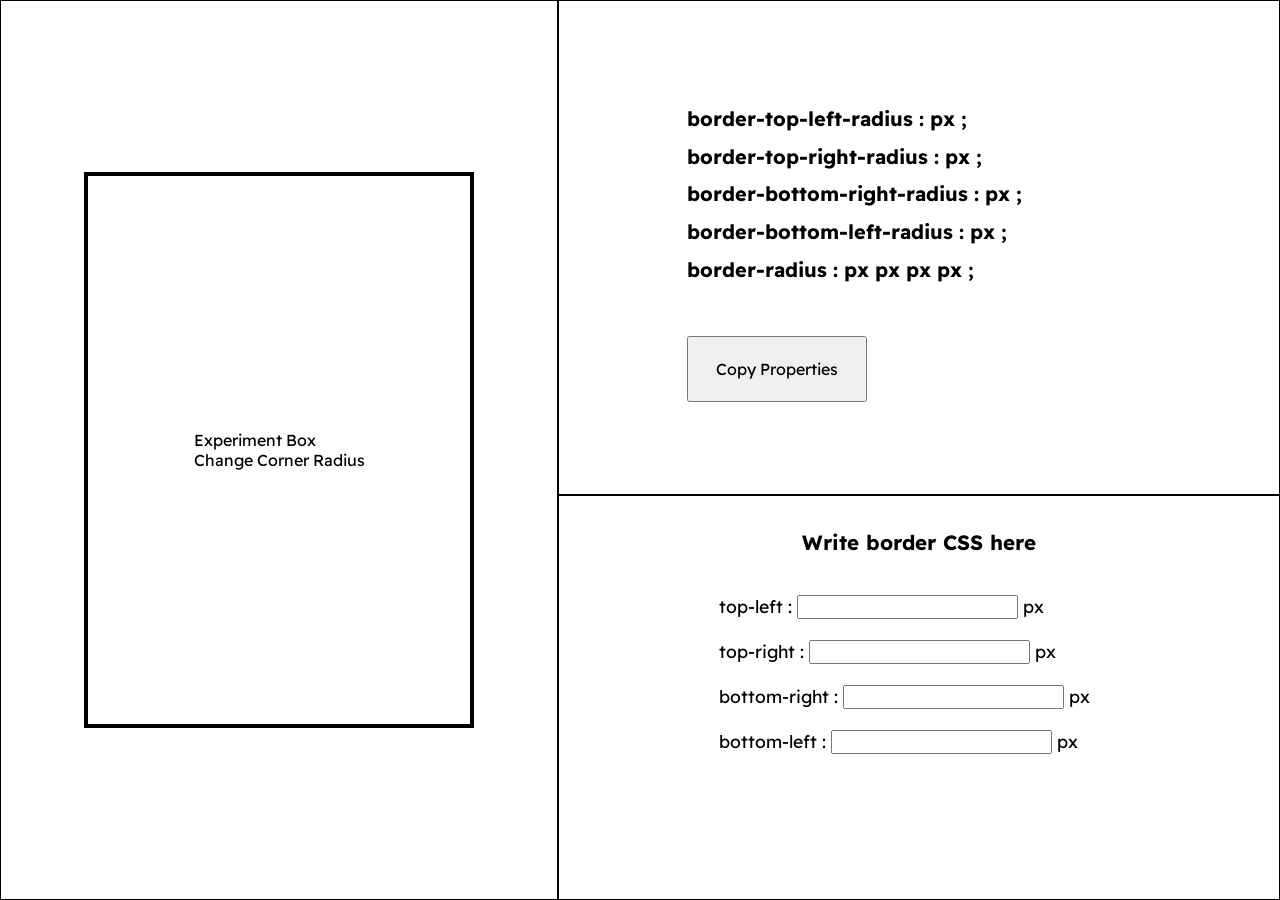
<file: index.html>
<!DOCTYPE html>
<html lang="en">
  <head>
    <meta charset="UTF-8" />
    <meta http-equiv="X-UA-Compatible" content="IE=edge" />
    <meta name="viewport" content="width=device-width, initial-scale=1.0" />
    <title>Border-radius-previewer</title>
    <link rel="preconnect" href="https://fonts.googleapis.com" />
    <link rel="preconnect" href="https://fonts.gstatic.com" crossorigin />
    <link
      href="https://fonts.googleapis.com/css2?family=Readex+Pro&display=swap"
      rel="stylesheet"
    />
    <link rel="stylesheet" href="border-radius-previewer.css">
  </head>
  <body>
    <div id="viewport">

        <div id="experiment">Experiment Box <br> Change Corner Radius</div>
    </div>
    <div id="property">
        <h5>border-top-left-radius : <p class="tl"></p>px ;</h5>
        <h5>border-top-right-radius : <p class="tr"></p>px ;</h5>
        <h5>border-bottom-right-radius : <p class="br"></p>px ;</h5>
        <h5>border-bottom-left-radius : <p class="bl"></p>px ;</h5>
        <h5 id="border-radius">border-radius : <p class="tl"></p>px <p class="tr"></p>px <p class="br"></p>px <p class="bl"></p>px ;</h5>
        
        <button id="copy" onclick="copyProperties()">Copy Properties</button>
    </div>
    <div id="css">
      <h3 class="css-h3">Write border CSS here</h3>
      <div id="left-top" class="cone">
        <label for="top-left">top-left :</label>
        <input type="number" id="top-left" /><label for="top-left"> px</label>
      </div>
      <div id="right-top" class="cone">
        <label for="top-right">top-right :</label>
        <input type="number" id="top-right"/><label for="top-right"> px</label>
      </div>
      <div id="right-bottom" class="cone">
        <label for="bottom-right">bottom-right : </label>
        <input type="number" id="bottom-right" /><label for="bottom-right">
          px</label
        >
      </div>
      <div id="left-bottom" class="cone">
        <label for="bottom-left">bottom-left : </label>
        <input type="number" id="bottom-left" /><label for="bottom-left">
          px</label
        >
      </div>
    </div>
    <script src="border-radius-previewer.js"></script>
  </body>
</html>
</file>
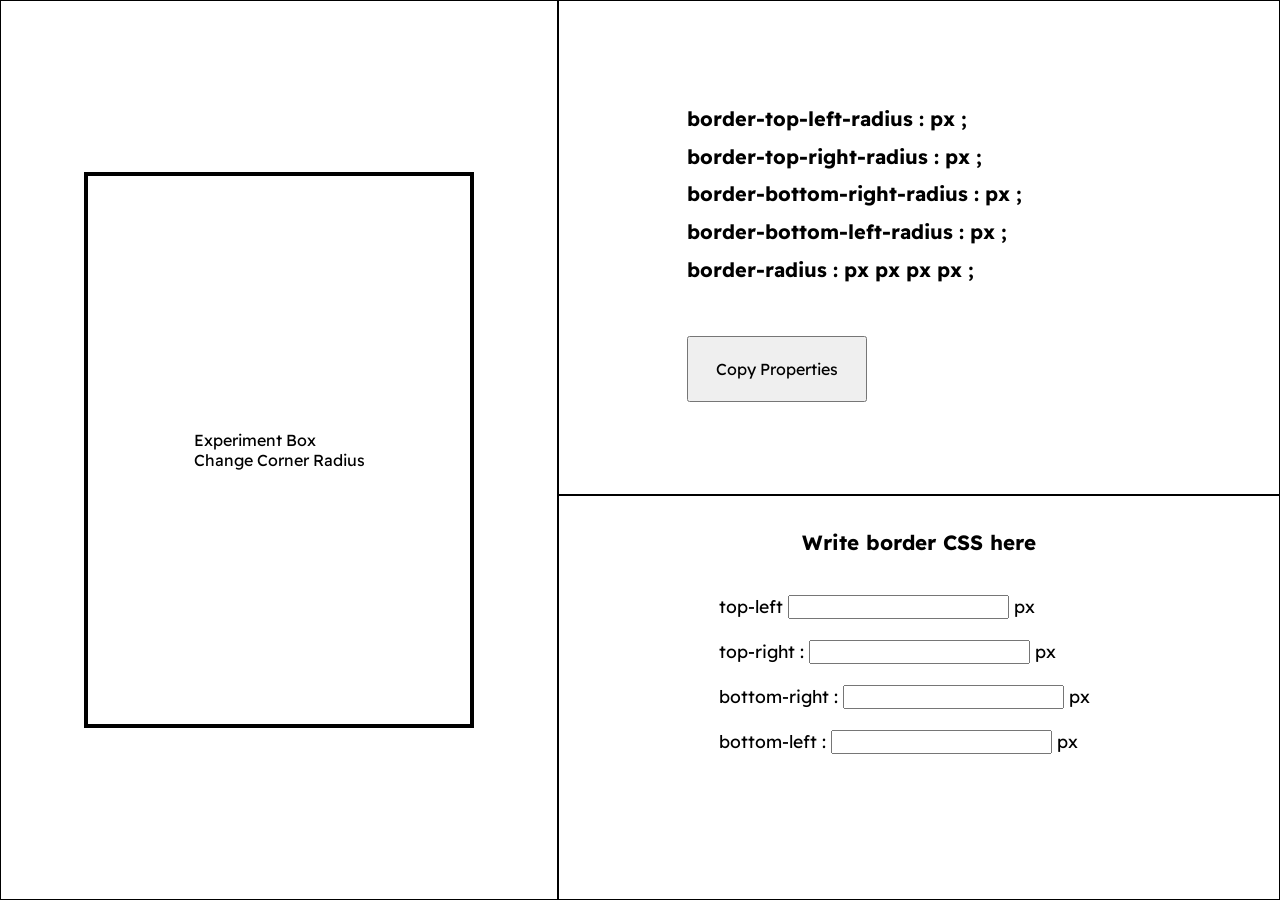
<file: border-radius-previewer.html>
<!DOCTYPE html>
<html lang="en">
  <head>
    <meta charset="UTF-8" />
    <meta http-equiv="X-UA-Compatible" content="IE=edge" />
    <meta name="viewport" content="width=device-width, initial-scale=1.0" />
    <title>Border-radius-previewer</title>
    <link rel="preconnect" href="https://fonts.googleapis.com" />
    <link rel="preconnect" href="https://fonts.gstatic.com" crossorigin />
    <link
      href="https://fonts.googleapis.com/css2?family=Readex+Pro&display=swap"
      rel="stylesheet"
    />
    <link rel="stylesheet" href="border-radius-previewer.css">
  </head>
  <body>
    <div id="viewport">

        <div id="experiment">Experiment Box <br> Change Corner Radius</div>
    </div>
    <div id="property">
        <h5>border-top-left-radius : <p class="tl"></p>px ;</h5>
        <h5>border-top-right-radius : <p class="tr"></p>px ;</h5>
        <h5>border-bottom-right-radius : <p class="br"></p>px ;</h5>
        <h5>border-bottom-left-radius : <p class="bl"></p>px ;</h5>
        <h5 id="border-radius">border-radius : <p class="tl"></p>px <p class="tr"></p>px <p class="br"></p>px <p class="bl"></p>px ;</h5>
        
        <button id="copy" onclick="copyProperties()">Copy Properties</button>
    </div>
    <div id="css">
      <h3 class="css-h3">Write border CSS here</h3>
      <div id="left-top" class="cone">
        <label for="top-left">top-left</label>
        <input type="number" id="top-left" /><label for="top-left"> px</label>
      </div>
      <div id="right-top" class="cone">
        <label for="top-right">top-right :</label>
        <input type="number" id="top-right"/><label for="top-right"> px</label>
      </div>
      <div id="right-bottom" class="cone">
        <label for="bottom-right">bottom-right : </label>
        <input type="number" id="bottom-right" /><label for="bottom-right">
          px</label
        >
      </div>
      <div id="left-bottom" class="cone">
        <label for="bottom-left">bottom-left : </label>
        <input type="number" id="bottom-left" /><label for="bottom-left">
          px</label
        >
      </div>
    </div>
    <script src="border-radius-previewer.js"></script>
  </body>
</html>
</file>
<file: border-radius-previewer.css>
* {
    margin: 0px;
    padding: 0px;
    box-sizing: border-box;
    font-family: "Readex Pro", sans-serif;
  }
  body {
    height: 100vh;
    width: 100vw;
    display: grid;
    grid-template-areas:
      "viewport viewport property"
      "viewport viewport property"
      "viewport viewport css"
      "viewport viewport css";
  }
  #viewport {
    border: 0.1rem solid black;
    grid-area: viewport;
    display: flex;
    align-items: center;
    justify-content: center;
  }
  #experiment{
      border: 0.3rem solid black;
      width: 70%;
      height: 62%;
      display: flex;
      justify-content: center;
      align-items: center;
  }
  #property {
    border: 0.1rem solid black;
    grid-area: property;
    height: 55vh;
  }
  #css {
    border: 0.1rem solid black;
    grid-area: css;
    font-size: 1.1rem;
    display: flex;
    flex-direction: column;
    justify-content: center;
    height: 45vh;
  }
  input{
    font-size: 1rem;
  }
  .css-h3 {
    text-align: center;
    margin: -7rem 0rem 2rem 0rem;
  }
  .cone {
    margin: 1.3rem 0px 0px 10rem;
  }
  #left-top{
    margin-top: 0.5rem;
  }
  #property p{
    display: inline-block;
  }
  #property{
    display: flex;
    flex-direction: column;
    justify-content: center;
    font-size: 1.5rem;
  }
  #property h5{
    margin: 0.8rem 0rem 0rem 8rem;
  }
  #copy{
    padding: 1.3rem;
    margin: 3.4rem 0px 0px 8rem;
    width: 25%;
    font-size: 1rem;
  }

  @media screen and (max-width: 450px){
    *{
      font-size: 1rem;
    }
    body{
      grid-template-areas: 
      'viewport'
      'css'
      'property'
      ;
      height:fit-content;
    }
    #viewport{
      height: 20rem;
      width: 100vw;
      border: 2px solid black;
      border: none;
    }
    #css{
      width: 100vw;
      display:flex;
      justify-content: center;
      border: none;
      height: 25vh;
      font-size: 0.9rem;
      font-weight: normal;
      /* border: 2px solid black; */
    }
    #css input{
      width: 40%;
      height: 80%;
      font-weight: normal;
      font-size: 60%;
      border: 1px solid black;
    }
    .css-h3{
      margin: -3rem 0px 20px 0px;
    }
    .cone{
      margin: 0.2rem 0px 0.2rem 0.6rem;
    }
    #property{
      height:fit-content;
      width: 100vw;
      padding-top: 1.5rem;
      border: none;
      /* border: 2px solid black; */
    }
    #property h5{
      margin: 0rem 0rem 0rem 0.7rem;
      font-weight: normal;
      font-size: 0.9rem;
    }
    #copy{
      width: 50vw;
      font-size: 0.8rem;
      padding: 0.5rem;
      margin: 2rem 0px 2rem 4.5rem;
    }
    #experiment{
      font-weight: normal;
      font-size: 0.7rem;
      border: 3px solid black;
    }
  }
</file>
